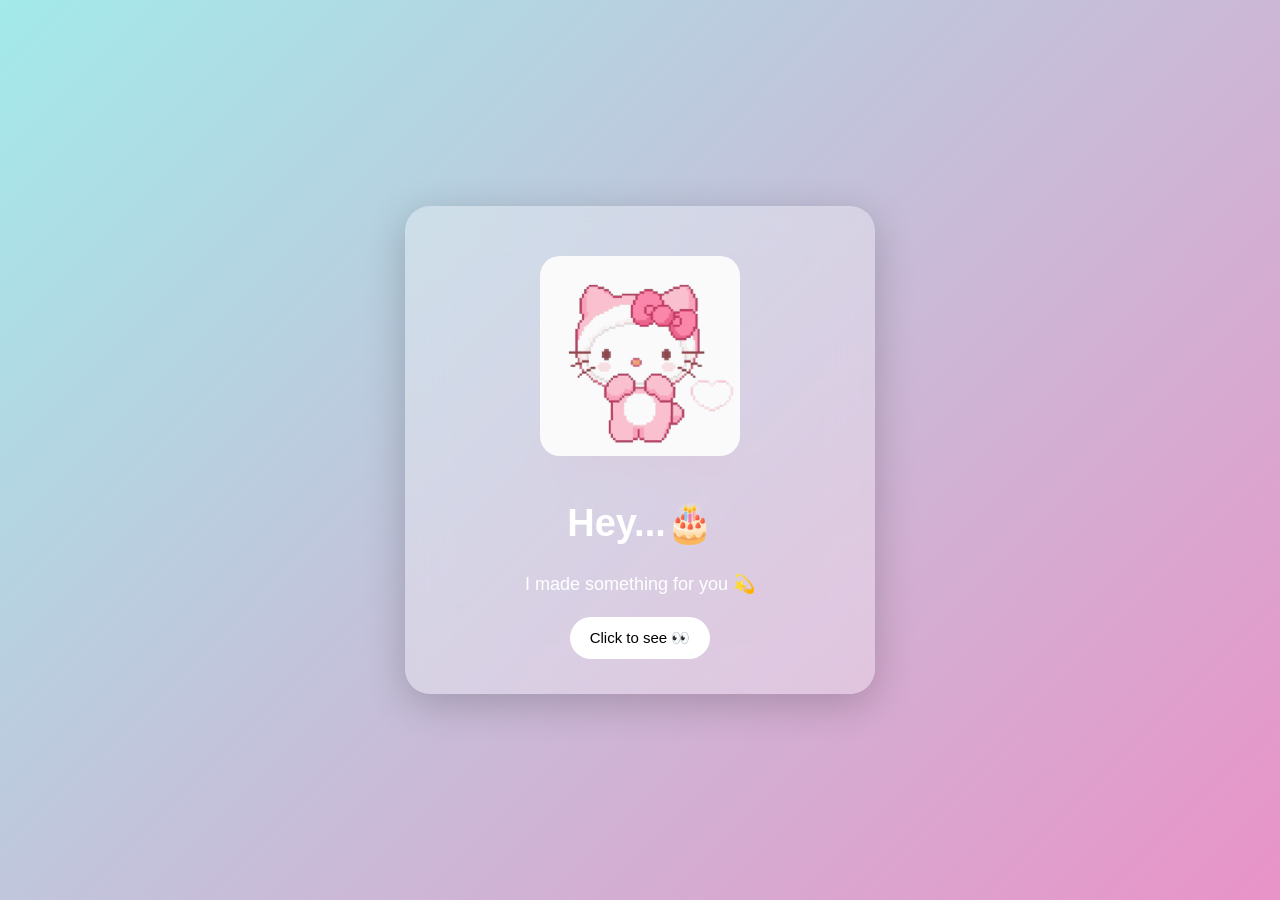
<file: index.html>
<!DOCTYPE html>
<html lang="en">
<head>
  <meta name="viewport" content="width=device-width, initial-scale=1.0">
  
<meta charset="UTF-8">
<title>Hiee💖</title>
<link rel="stylesheet" href="style.css">
</head>
<body>



<div class="container">

  <img src="assets/intro.gif" class="gif">

  <h1>Hey...🎂</h1>
  <p>I made something for you 💫</p>
  <button onclick="nextPage('page2.html')">Click to see 👀</button>
</div>

<script src="script.js"></script>
</body>
</html>
</file>
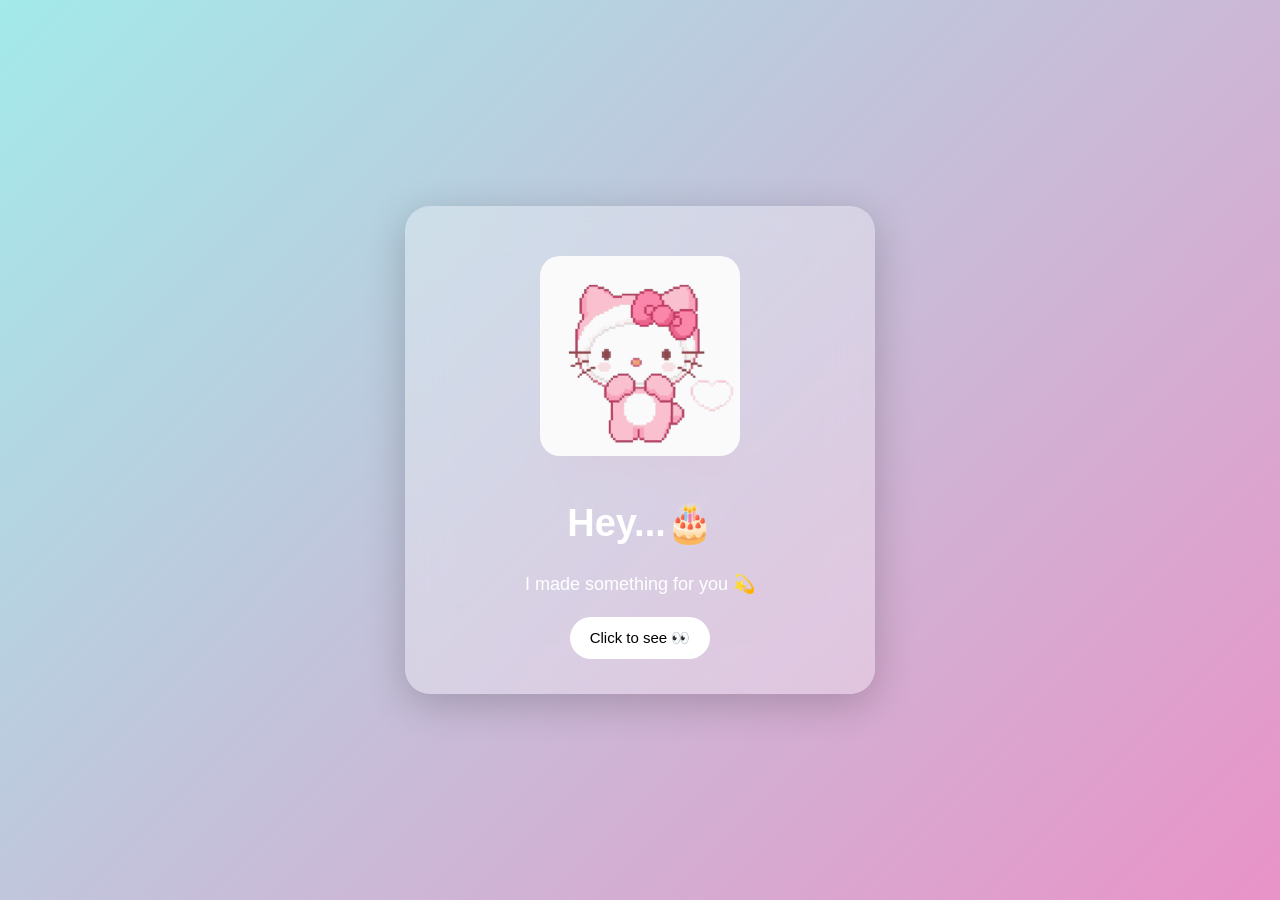
<file: khushbu-bday/index.html>
<!DOCTYPE html>
<html lang="en">
<head>
  <meta name="viewport" content="width=device-width, initial-scale=1.0">
  
<meta charset="UTF-8">
<title>Hey 💖</title>
<link rel="stylesheet" href="style.css">
</head>
<body>



<div class="container">

  <img src="assets/intro.gif" class="gif">

  <h1>Hey...🎂</h1>
  <p>I made something for you 💫</p>
  <button onclick="nextPage('page2.html')">Click to see 👀</button>
</div>

<script src="script.js"></script>
</body>
</html>
</file>
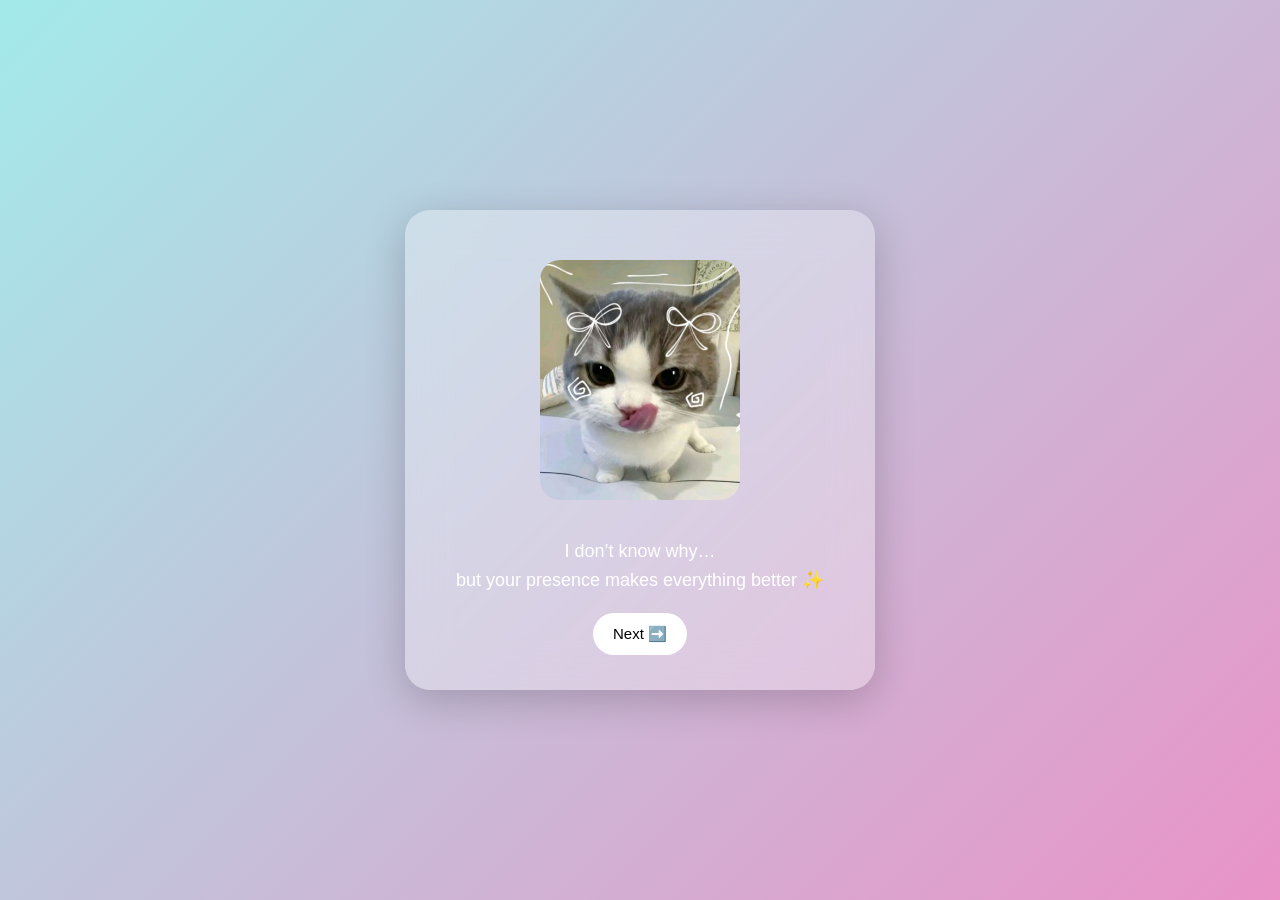
<file: page2.html>
<!DOCTYPE html>
<html lang="en">
<head>
  <meta name="viewport" content="width=device-width, initial-scale=1.0">
<meta charset="UTF-8">
<title>😊</title>
<link rel="stylesheet" href="style.css">
</head>
<body>

<div class="container">
  <img src="assets/page2.png" class="gif">
  <p>
    I don’t know why…<br>
    but your presence makes everything better ✨
  </p>
  <button onclick="nextPage('page3.html')">Next ➡️</button>
</div>

<script src="script.js"></script>
</body>
</html>
</file>
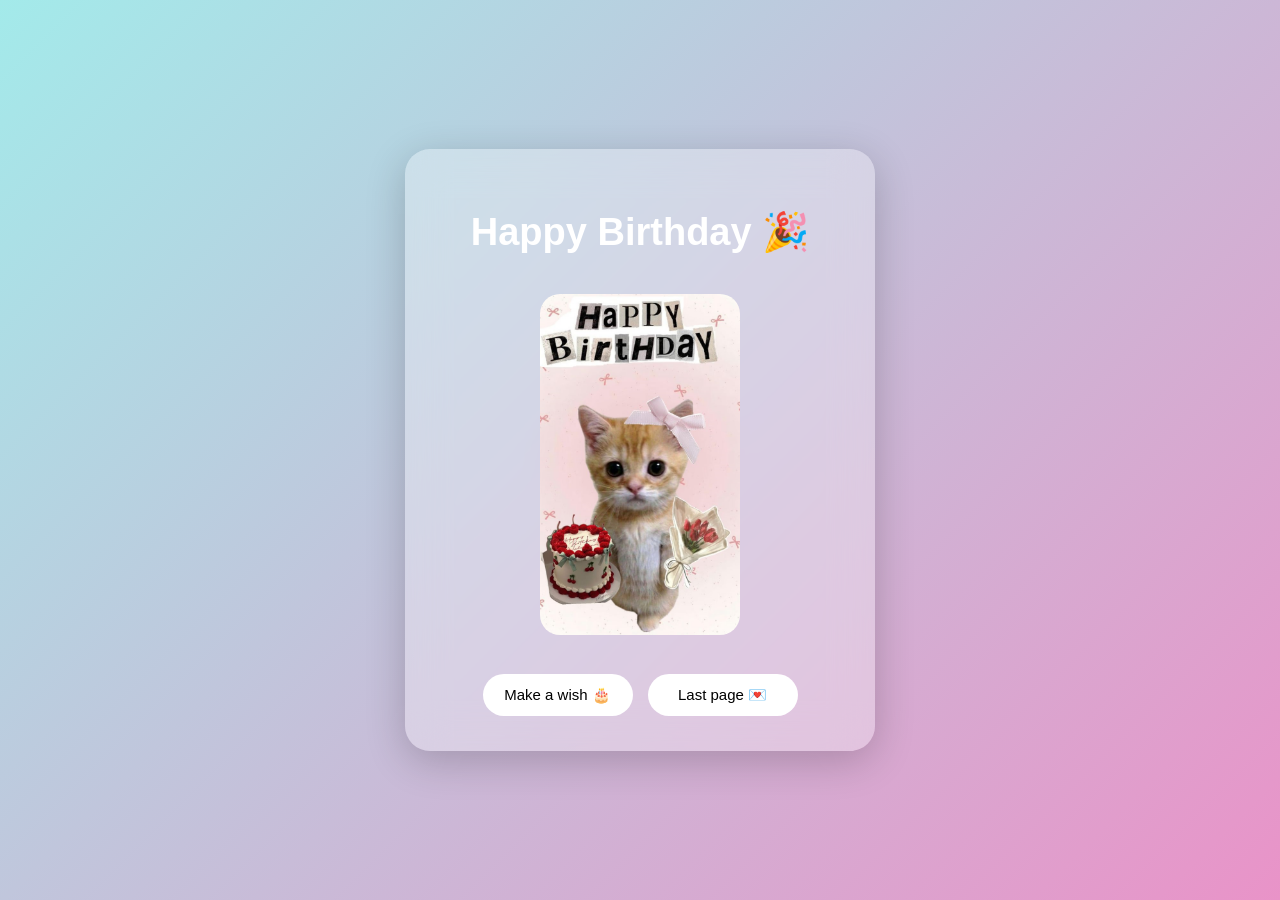
<file: page3.html>
<!DOCTYPE html>
<html lang="en">
<head>
  <meta name="viewport" content="width=device-width, initial-scale=1.0">
<meta charset="UTF-8">
<title>🎂</title>
<link rel="stylesheet" href="style.css">
</head>
<body>

<div class="container">
  <h1>Happy Birthday 🎉</h1>

  <img src="assets/page3.png" class="gif">

<div class="btns">
  <button onclick="nextPage('wish.html')">Make a wish 🎂</button>
  <button onclick="nextPage('page4.html')">Last page 💌</button>
</div>
</div>

<script src="script.js"></script>
</body>
</html>
</file>
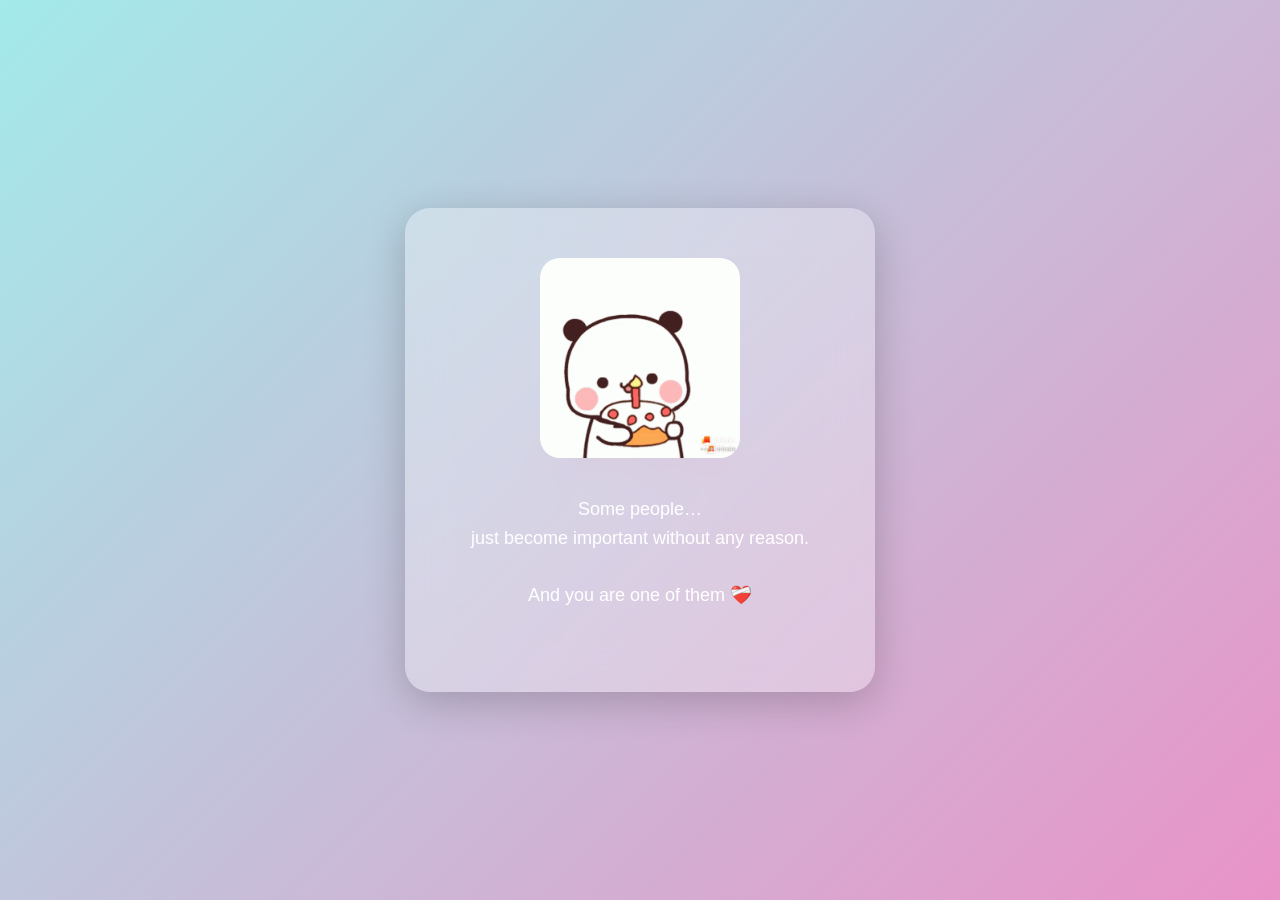
<file: page4.html>
<!DOCTYPE html>
<html lang="en">
<head>
  <meta name="viewport" content="width=device-width, initial-scale=1.0">
<meta charset="UTF-8">
<title>💌</title>
<link rel="stylesheet" href="style.css">
</head>
<body>

<div class="container">

  <img src="assets/final.gif" class="gif">

  
  <p>
    Some people…<br>
    just become important without any reason.<br><br>

    And you are one of them ❤️‍🩹<br><br>

    
  </p>
</div>

</body>
</html>
</file>
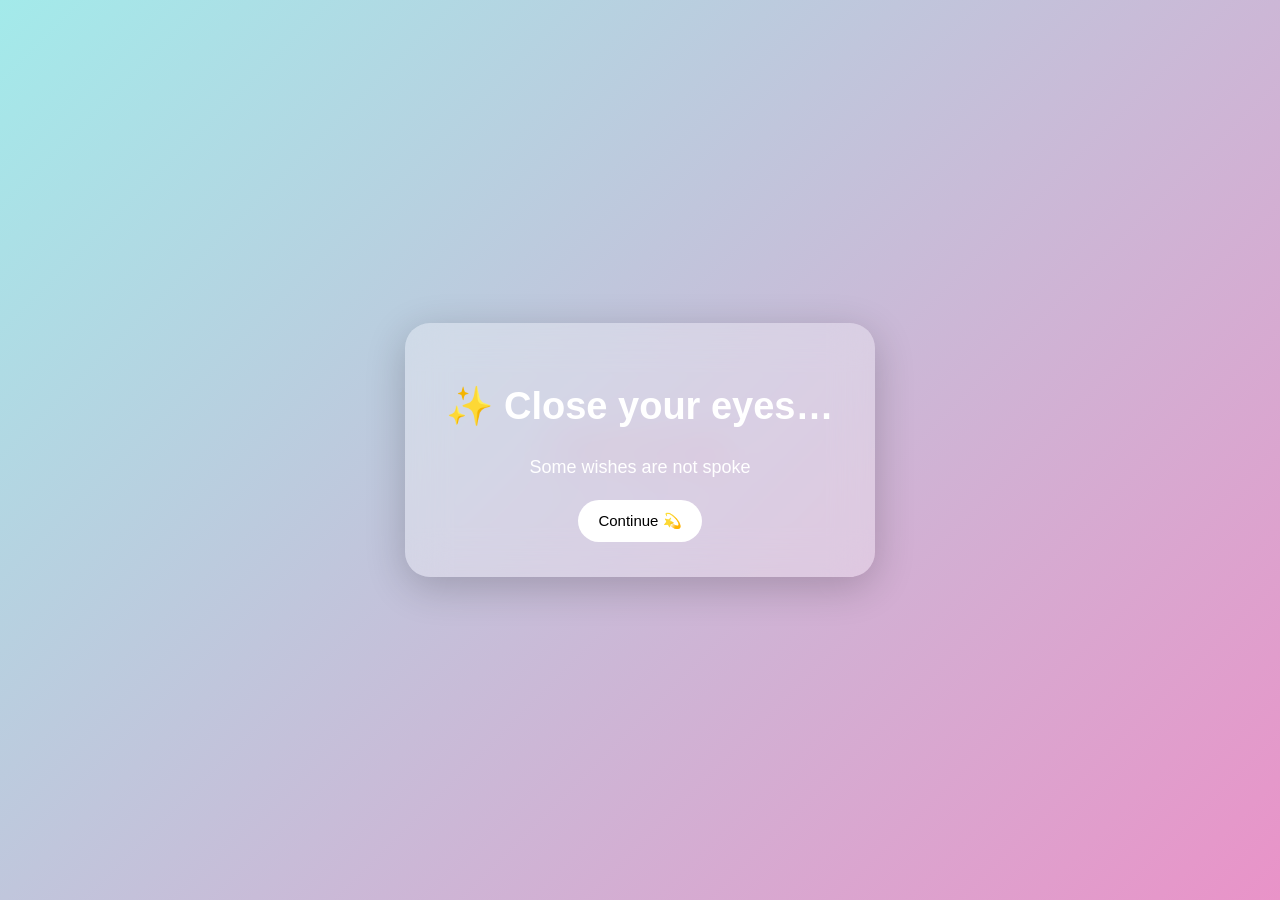
<file: wish.html>
<!DOCTYPE html>
<html lang="en">
<head>
  <meta name="viewport" content="width=device-width, initial-scale=1.0">
<meta charset="UTF-8">
<title>Make a Wish ✨</title>
<link rel="stylesheet" href="style.css">
</head>
<body>

<div class="container">
  <h1>✨ Close your eyes…</h1>

  <p id="typing"></p>

  <button onclick="nextPage('page4.html')">Continue 💫</button>
</div>

<script src="script.js"></script>
<script>
  const text = "Some wishes are not spoken… but they still reach where they are meant to 💖";
  typeText(document.getElementById("typing"), text);
</script>

</body>
</html>
</file>
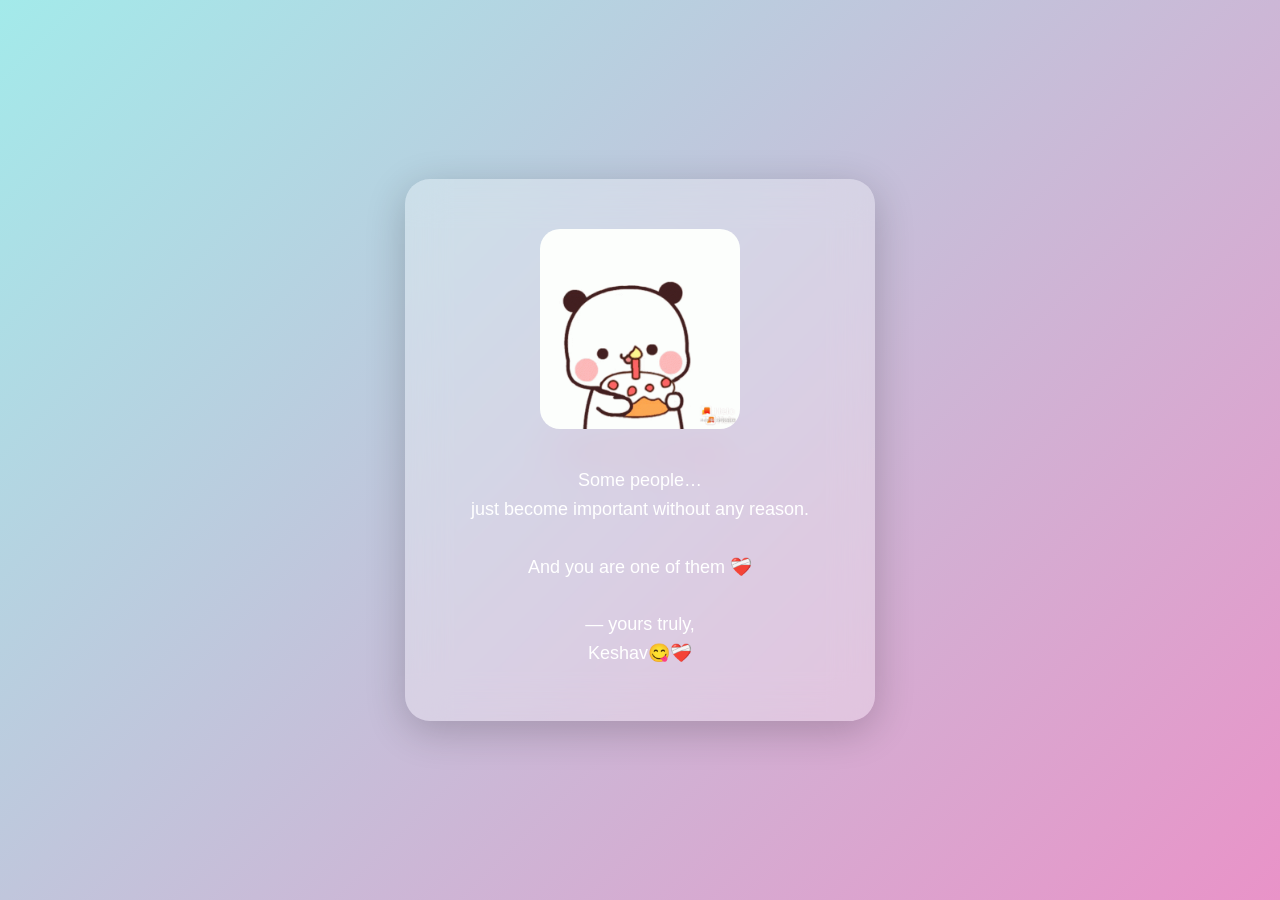
<file: khushbu-bday/page4.html>
<!DOCTYPE html>
<html lang="en">
<head>
  <meta name="viewport" content="width=device-width, initial-scale=1.0">
<meta charset="UTF-8">
<title>💌</title>
<link rel="stylesheet" href="style.css">
</head>
<body>

<div class="container">

  <img src="assets/final.gif" class="gif">

  
  <p>
    Some people…<br>
    just become important without any reason.<br><br>

    And you are one of them ❤️‍🩹<br><br>

    — yours truly,<br>
        Keshav😋❤️‍🩹
  </p>
</div>

</body>
</html>
</file>
<file: style.css>
/* body */
body {
  margin: 0;
  font-family: 'Poppins', sans-serif;
  
  background: linear-gradient(135deg, #a3eaea, #e993c8);
  transition: 1s;

  height: 100vh;
  display: flex;
  justify-content: center;
  align-items: center;
  overflow: hidden;
}

/* floating hearts */
body::before {
  content: "💗 💖 💕 💓";
  position: absolute;
  font-size: 28px;
  animation: float 12s linear infinite;
  opacity: 0.2;
}

@keyframes float {
  0% { transform: translateY(100vh);}
  100% { transform: translateY(-10vh);}
}

/* container */
.container {
  backdrop-filter: blur(20px);
  background: rgba(255,255,255,0.3);
  padding: 35px;
  border-radius: 25px;
  text-align: center;
  box-shadow: 0 10px 40px rgba(0,0,0,0.2);
  animation: fade 1.2s ease;
  width: 90%;
  max-width: 400px;
}

/* fade animation */
@keyframes fade {
  from {opacity:0; transform: translateY(30px);}
  to {opacity:1; transform: translateY(0);}
}

/* text */
h1 {
  font-size: 38px;
  color: white;
}

p {
  font-size: 18px;
  color: white;
  line-height: 1.6;
}

/* buttons */
button {
  padding: 12px 20px;
  border: none;
  border-radius: 25px;
  background: white;
  color: #000000;
  cursor: pointer;
  transition: 0.3s;
  font-size: 15px;
}

button:hover {
  transform: scale(1.1);
  background: #ffe6f0;
}

/* LEFT RIGHT BUTTONS FIX */
.btns {
  display: flex;
  justify-content: center;
  align-items: center;
  gap: 15px;
  margin-top: 20px;
}

.btns button {
  width: 150px;
}

/* images / gifs */
.gif {
  width: 200px;
  border-radius: 20px;
  margin: 15px 0;
}
</file>
<file: khushbu-bday/style.css>
/* body */
body {
  margin: 0;
  font-family: 'Poppins', sans-serif;
  
  background: linear-gradient(135deg, #a3eaea, #e993c8);
  transition: 1s;

  height: 100vh;
  display: flex;
  justify-content: center;
  align-items: center;
  overflow: hidden;
}

/* floating hearts */
body::before {
  content: "💗 💖 💕 💓";
  position: absolute;
  font-size: 28px;
  animation: float 12s linear infinite;
  opacity: 0.2;
}

@keyframes float {
  0% { transform: translateY(100vh);}
  100% { transform: translateY(-10vh);}
}

/* container */
.container {
  backdrop-filter: blur(20px);
  background: rgba(255,255,255,0.3);
  padding: 35px;
  border-radius: 25px;
  text-align: center;
  box-shadow: 0 10px 40px rgba(0,0,0,0.2);
  animation: fade 1.2s ease;
  width: 90%;
  max-width: 400px;
}

/* fade animation */
@keyframes fade {
  from {opacity:0; transform: translateY(30px);}
  to {opacity:1; transform: translateY(0);}
}

/* text */
h1 {
  font-size: 38px;
  color: white;
}

p {
  font-size: 18px;
  color: white;
  line-height: 1.6;
}

/* buttons */
button {
  padding: 12px 20px;
  border: none;
  border-radius: 25px;
  background: white;
  color: #000000;
  cursor: pointer;
  transition: 0.3s;
  font-size: 15px;
}

button:hover {
  transform: scale(1.1);
  background: #ffe6f0;
}

/* LEFT RIGHT BUTTONS FIX */
.btns {
  display: flex;
  justify-content: center;
  align-items: center;
  gap: 15px;
  margin-top: 20px;
}

.btns button {
  width: 150px;
}

/* images / gifs */
.gif {
  width: 200px;
  border-radius: 20px;
  margin: 15px 0;
}
</file>
